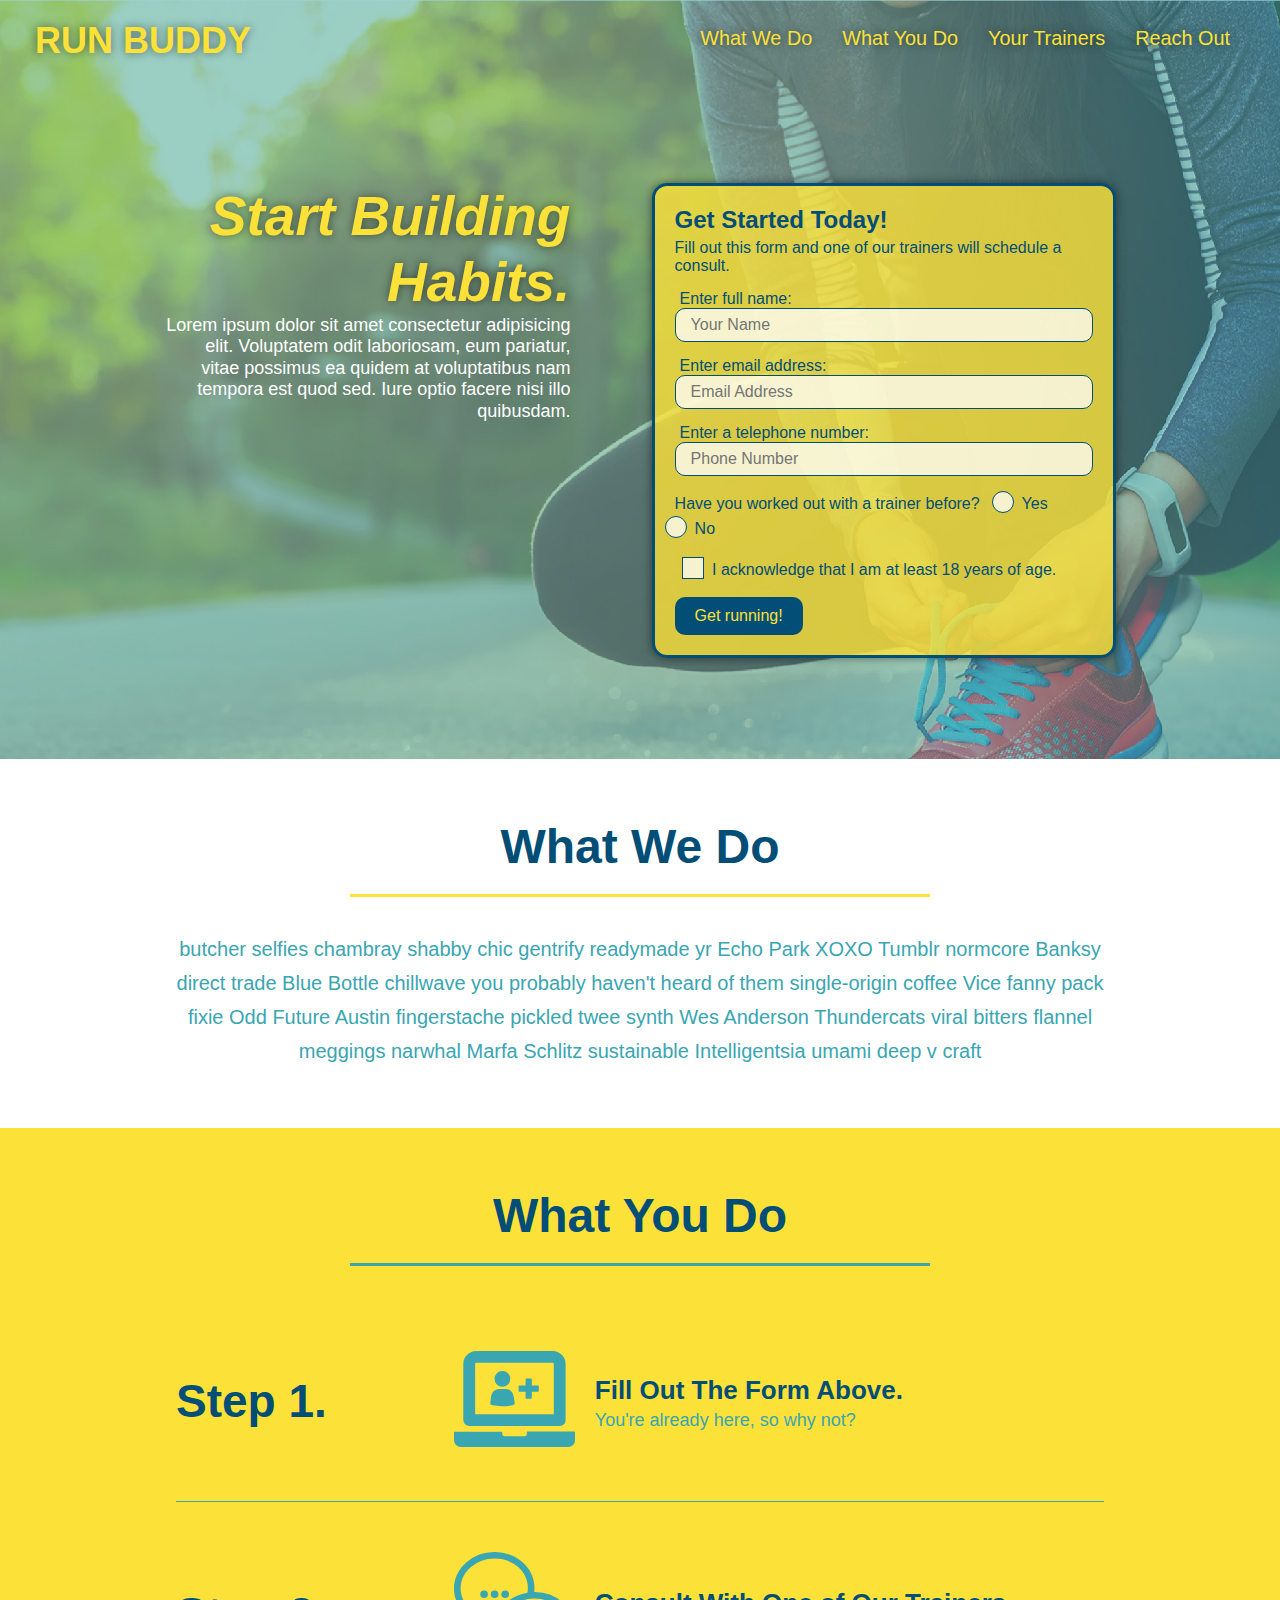
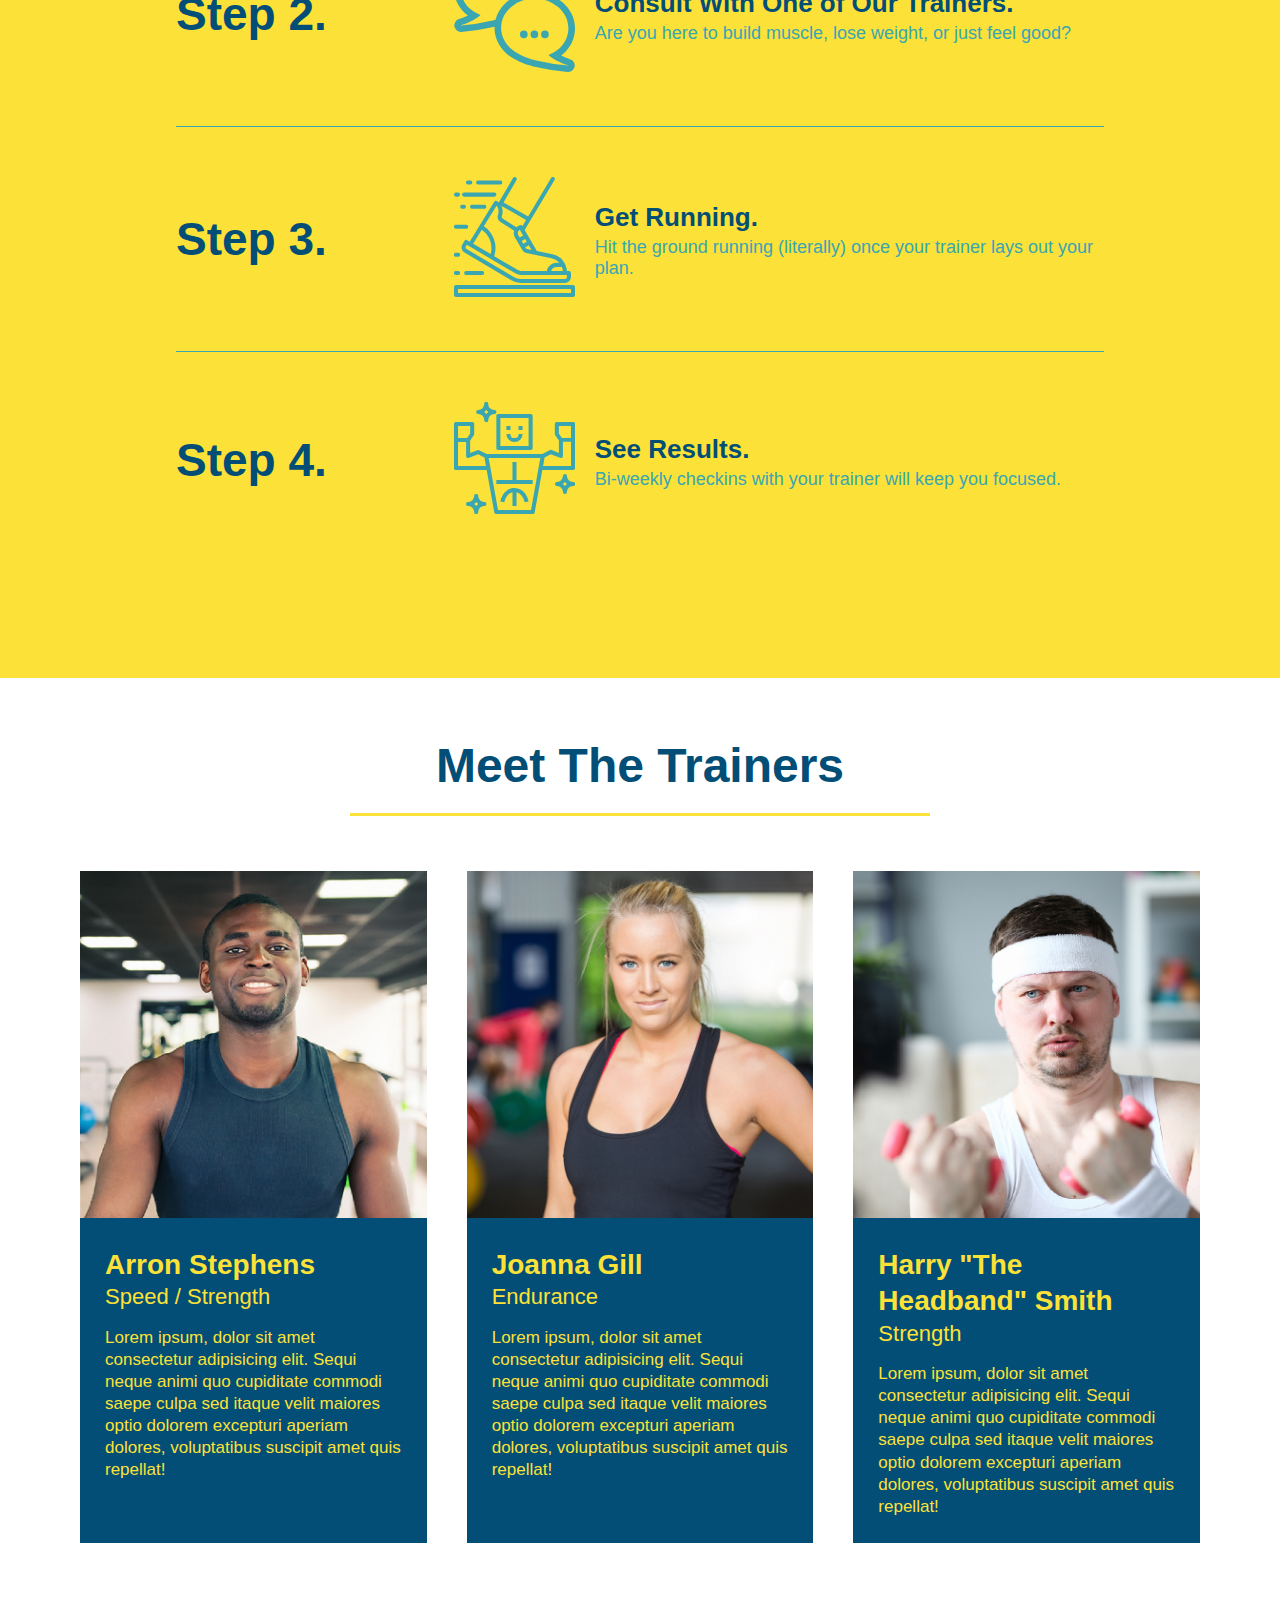
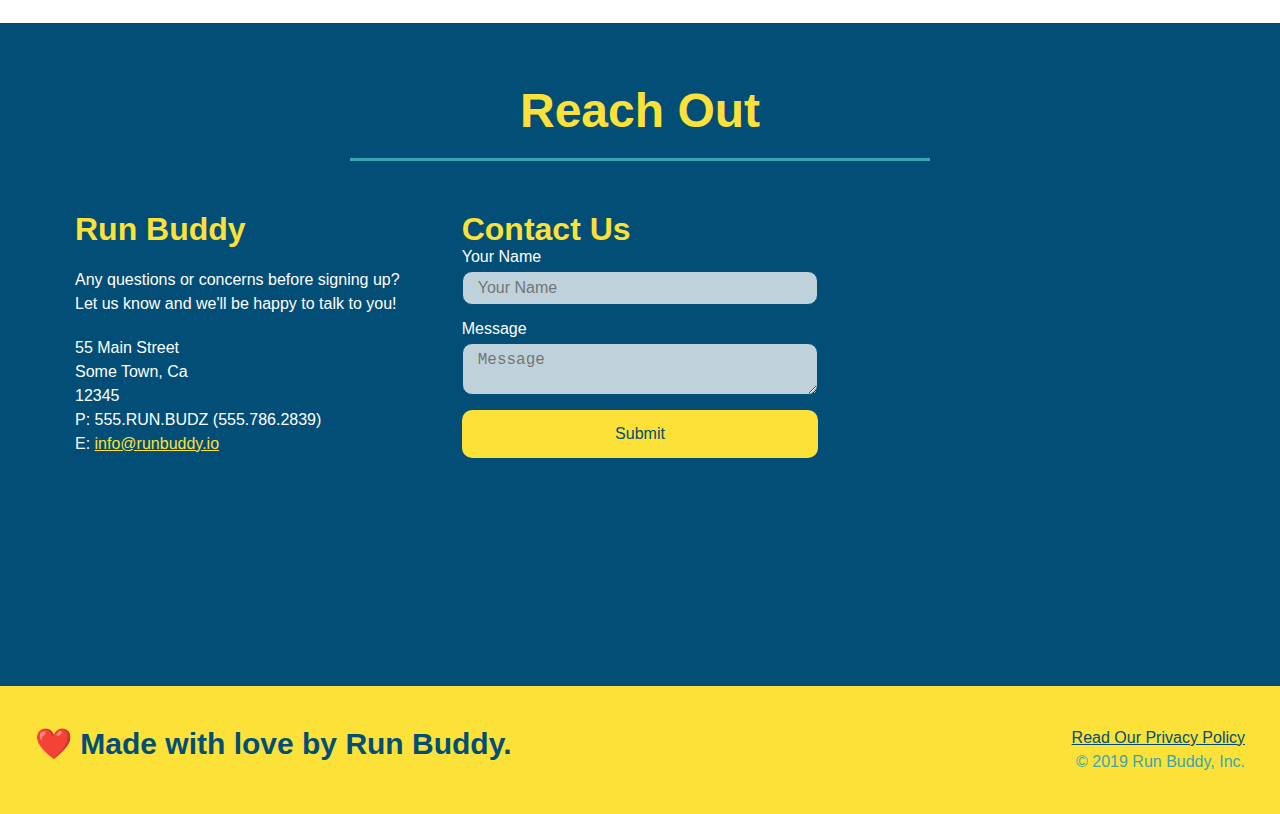
<file: index.html>
<!DOCTYPE html>
<html lang="en">
    <head>
        <meta charset="UTF-8" />
        <meta name="viewport" content="width=device-width, intial-scale=1.0" />
        <link rel="stylesheet" href="./assets/css/style.css" />
        <title>Run Buddy</title>
    </head>
    <body>
        <!-- navigation -->
        <header>
            <h1>
                <a href="/">RUN BUDDY</a>
            </h1>
            <nav>
                <!-- unordered list element -->
                <ul>
                    <!-- list item element-->
                    <li>
                        <!-- anchor element -->
                        <a href="#what-we-do">What We Do</a>
                    </li>
                    <li>
                        <a href="#what-you-do">What You Do</a>
                    </li>
                    <li>
                        <a href="#your-trainers">Your Trainers</a>
                    </li>
                    <li>
                        <a href="#reach-out">Reach Out</a>
                    </li>
                </ul>
            </nav>
        </header>

        <!-- hero/jumbotron -->
        <section class="hero">
            <div class="hero-cta">
                <h2>Start Building Habits.</h2>
                <p>
                    Lorem ipsum dolor sit amet consectetur adipisicing elit. Voluptatem odit laboriosam, eum pariatur, vitae possimus ea quidem at voluptatibus nam tempora est quod sed. Iure optio facere nisi illo quibusdam.
                </p>
            </div>
            
            <div class="hero-form">
                <h3>Get Started Today!</h3>
                <p>Fill out this form and one of our trainers will schedule a consult.</p>
                <form>
                    <label for="name">Enter full name:</label>
                    <input type="text" placeholder="Your Name" name="name" id="name" class="form-input" />
                    <label for="email">Enter email address:</label>
                    <input type="email" placeholder="Email Address" name="email" id="email" class="form-input" />
                    <label for="phone">Enter a telephone number:</label>
                    <input type="tel" placeholder="Phone Number" name="phone" id="phone" class="form-input" />
                    <p>
                        Have you worked out with a trainer before?
                        <span class="radio-wrapper">
                            <input type="radio" name="trainer-confirm" id="trainer-yes" />
                            <label for="trainer-yes">Yes</label>
                        </span>
                        <span class="radio-wrapper">
                            <input type="radio" name="trainer-confirm" id="trainer-no" />
                            <label for="trainer-no">No</label>
                        </span>
                    </p>
                    <p>
                        <span class="checkbox-wrapper">
                            <input type="checkbox" name="age-confirm" id="checkbox" />
                            <label for="checkbox">I acknowledge that I am at least 18 years of age.</label>
                        </span>
                    </p>
                    <button type="submit">
                        Get running!
                    </button>
                </form>
            </div>
        </section>

        <!-- "what we do" section -->
        <section id="what-we-do" class="intro">
            <div class="flex-row">
                <h2 class="section-title primary-border">What We Do</h2>
            </div>
            <div class="flex-row">
                <p>
                    butcher selfies chambray shabby chic gentrify readymade yr Echo Park XOXO Tumblr normcore Banksy direct trade Blue Bottle chillwave you probably haven't heard of them single-origin coffee Vice fanny pack fixie Odd Future Austin fingerstache pickled twee synth Wes Anderson Thundercats viral bitters flannel meggings narwhal Marfa Schlitz sustainable Intelligentsia umami deep v craft
                </p>
            </div>
        </section>

        <!-- "what you do" section -->
        <section id="what-you-do" class="steps">
            <div class="flex-row">
                <h2 class="section-title secondary-border">What You Do</h2>
            </div>

            <div class="step">
                <h3>Step 1.</h3>
                <div class="step-info">
                    <div class="step-img">
                        <img src="./assets/images/step-1.svg" alt="" />
                    </div>
                    <div class="step-text">
                        <h4>Fill Out The Form Above.</h4>
                        <p>You're already here, so why not?</p>
                    </div>
                </div>
              </div>

            <div class="step">
                <h3>Step 2.</h3>
                <div class="step-info">
                    <div class="step-img">
                        <img src="./assets/images/step-2.svg" alt="" />
                    </div>
                    <div class="step-text">
                        <h4>Consult With One of Our Trainers.</h4>
                        <p>Are you here to build muscle, lose weight, or just feel good?</p>
                    </div>
                </div>
            </div>

            <div class="step">
                <h3>Step 3.</h3>
                <div class="step-info">
                    <div class="step-img">
                        <img src="./assets/images/step-3.svg" alt="" />
                    </div>
                    <div class="step-text">
                        <h4>Get Running.</h4>
                        <p>Hit the ground running (literally) once your trainer lays out your plan.</p>
                    </div>
                </div>
            </div>

            <div class="step">
                <h3>Step 4.</h3>
                <div class="step-info">
                    <div class="step-img">
                        <img src="./assets/images/step-4.svg" alt="" />
                    </div>
                    <div class="step-text">
                        <h4>See Results.</h4>
                        <p>Bi-weekly checkins with your trainer will keep you focused.</p>
                    </div>
                </div>
            </div>
        </section>

        <!-- "meet the trainers" section -->
        <section id="your-trainers">
            <div class="flex-row">
                <h2 class="section-title primary-border">Meet The Trainers</h2>
            </div>

            <div class="trainers">
                <article class="trainer">
                    <img src="./assets/images/trainer-1.jpg" alt="Arron Stephens in his workout clothes, ready to pump iron" />
                    <div class="trainer-bio">
                        <h3 class="trainer-name">Arron Stephens</h3>
                        <h4 class="trainer-role">Speed / Strength</h4>
                        <p>
                            Lorem ipsum, dolor sit amet consectetur adipisicing elit. Sequi neque animi quo cupiditate commodi saepe culpa sed
                            itaque velit maiores optio dolorem excepturi aperiam dolores, voluptatibus suscipit amet quis repellat!
                        </p>
                    </div>
                </article>

                <article class="trainer">
                    <img src="./assets/images/trainer-2.jpg" alt="Joanna Gill cooling off after a workout" />
                    <div class="trainer-bio">
                        <h3 class="trainer-name">Joanna Gill</h3>
                        <h4 class="trainer-role">Endurance</h4>
                        <p>
                            Lorem ipsum, dolor sit amet consectetur adipisicing elit. Sequi neque animi quo cupiditate commodi saepe culpa sed
                            itaque velit maiores optio dolorem excepturi aperiam dolores, voluptatibus suscipit amet quis repellat!
                        </p>
                    </div>
                </article>

                <article class="trainer">
                    <img src="./assets/images/trainer-3.jpg" alt="Harry Smith wearing a headband and lifting comically small pink weights" />
                    <div class="trainer-bio">
                        <h3 class="trainer-name">Harry "The Headband" Smith</h3>
                        <h4 class="trainer-role">Strength</h4>
                        <p>
                            Lorem ipsum, dolor sit amet consectetur adipisicing elit. Sequi neque animi quo cupiditate commodi saepe culpa sed
                            itaque velit maiores optio dolorem excepturi aperiam dolores, voluptatibus suscipit amet quis repellat!
                        </p>
                    </div>
                </article>
            </div>
        </section>

        <!-- "reach out" section -->
        <section id="reach-out" class="contact">
            <div class="flex-row">
                <h2 class="section-title secondary-border">Reach Out</h2>
            </div>

            <div class="contact-info">
                <div>
                    <h3>Run Buddy</h3>
                    <p>
                        Any questions or concerns before signing up?
                        <br />
                        Let us know and we'll be happy to talk to you!
                    </p>

                    <address>
                        55 Main Street <br />
                        Some Town, Ca <br />
                        12345 <br />
                        P: 555.RUN.BUDZ (555.786.2839)<br />
                        E: <a href="mailto: info@runbuddy.io">info@runbuddy.io</a>
                    </address>
                </div>

                <div class="contact-form">
                    <h3>Contact Us</h3>
                    <form>
                        <label for="contact-name">Your Name</label>
                        <input type="text" id="contact-name" placeholder="Your Name" />

                        <label for="contact-message">Message</label>
                        <textarea id="contact-message" placeholder="Message"></textarea>

                        <button type="submit">Submit</button>
                    </form>
                </div>

                    <iframe src="https://www.google.com/maps/embed?pb=!1m18!1m12!1m3!1d3146.0107711907895!2d-120.42504448482026!3d37.95353447972724!2m3!1f0!2f0!3f0!3m2!1i1024!2i768!4f13.1!3m3!1m2!1s0x8090c46e315aaf1b%3A0xb32d2fcd2023b726!2sMain%20St%2C%20Jamestown%2C%20CA%2095327!5e0!3m2!1sen!2sus!4v1643073467610!5m2!1sen!2sus" 
                    width="600" 
                    height="450" 
                    style="border:0;" 
                    allowfullscreen="" 
                    loading="lazy">
                    </iframe>
            </div>
        </section>

        <!-- footer -->
        <footer>
            <h2>❤️ Made with love by Run Buddy.</h2>
            <div>
                <a href="./privacy-policy.html">Read Our Privacy Policy</a><br />
                &copy; 2019 Run Buddy, Inc.
            </div>
        </footer>
    </body>
</html>
</file>
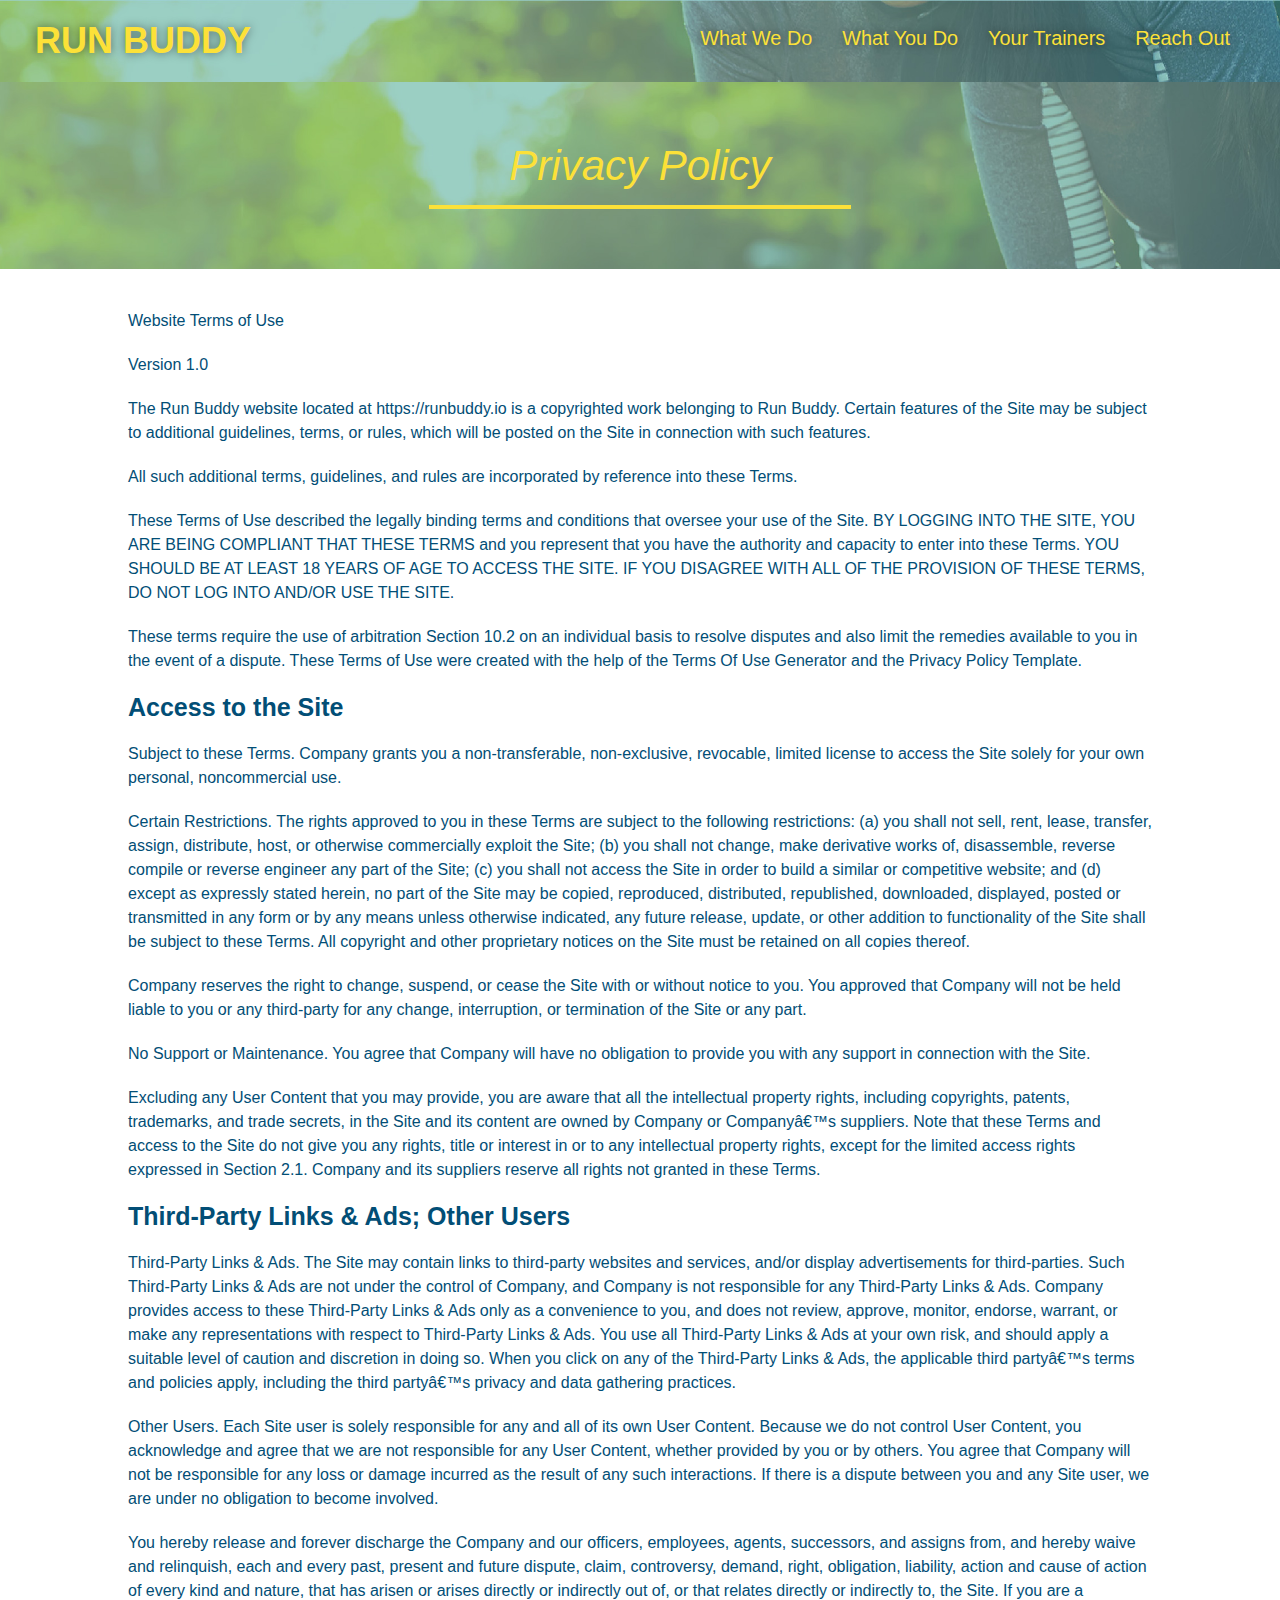
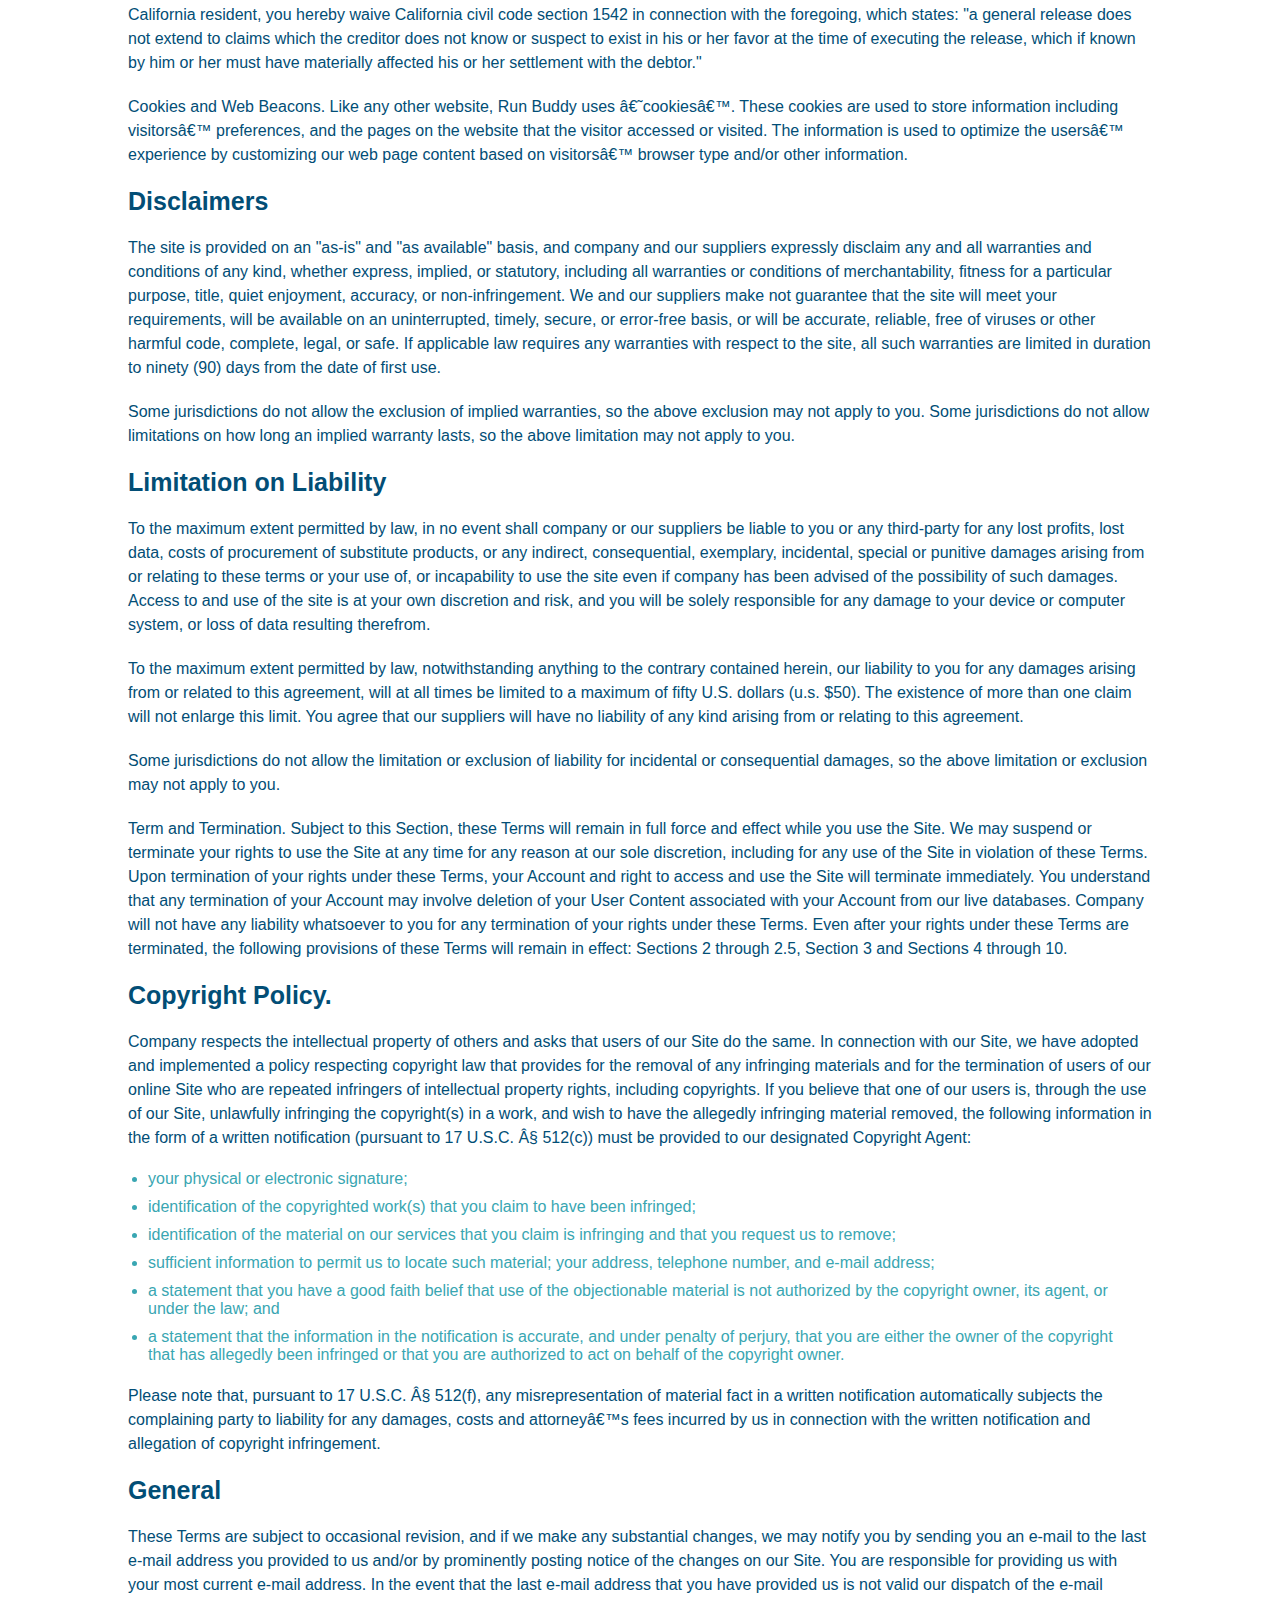
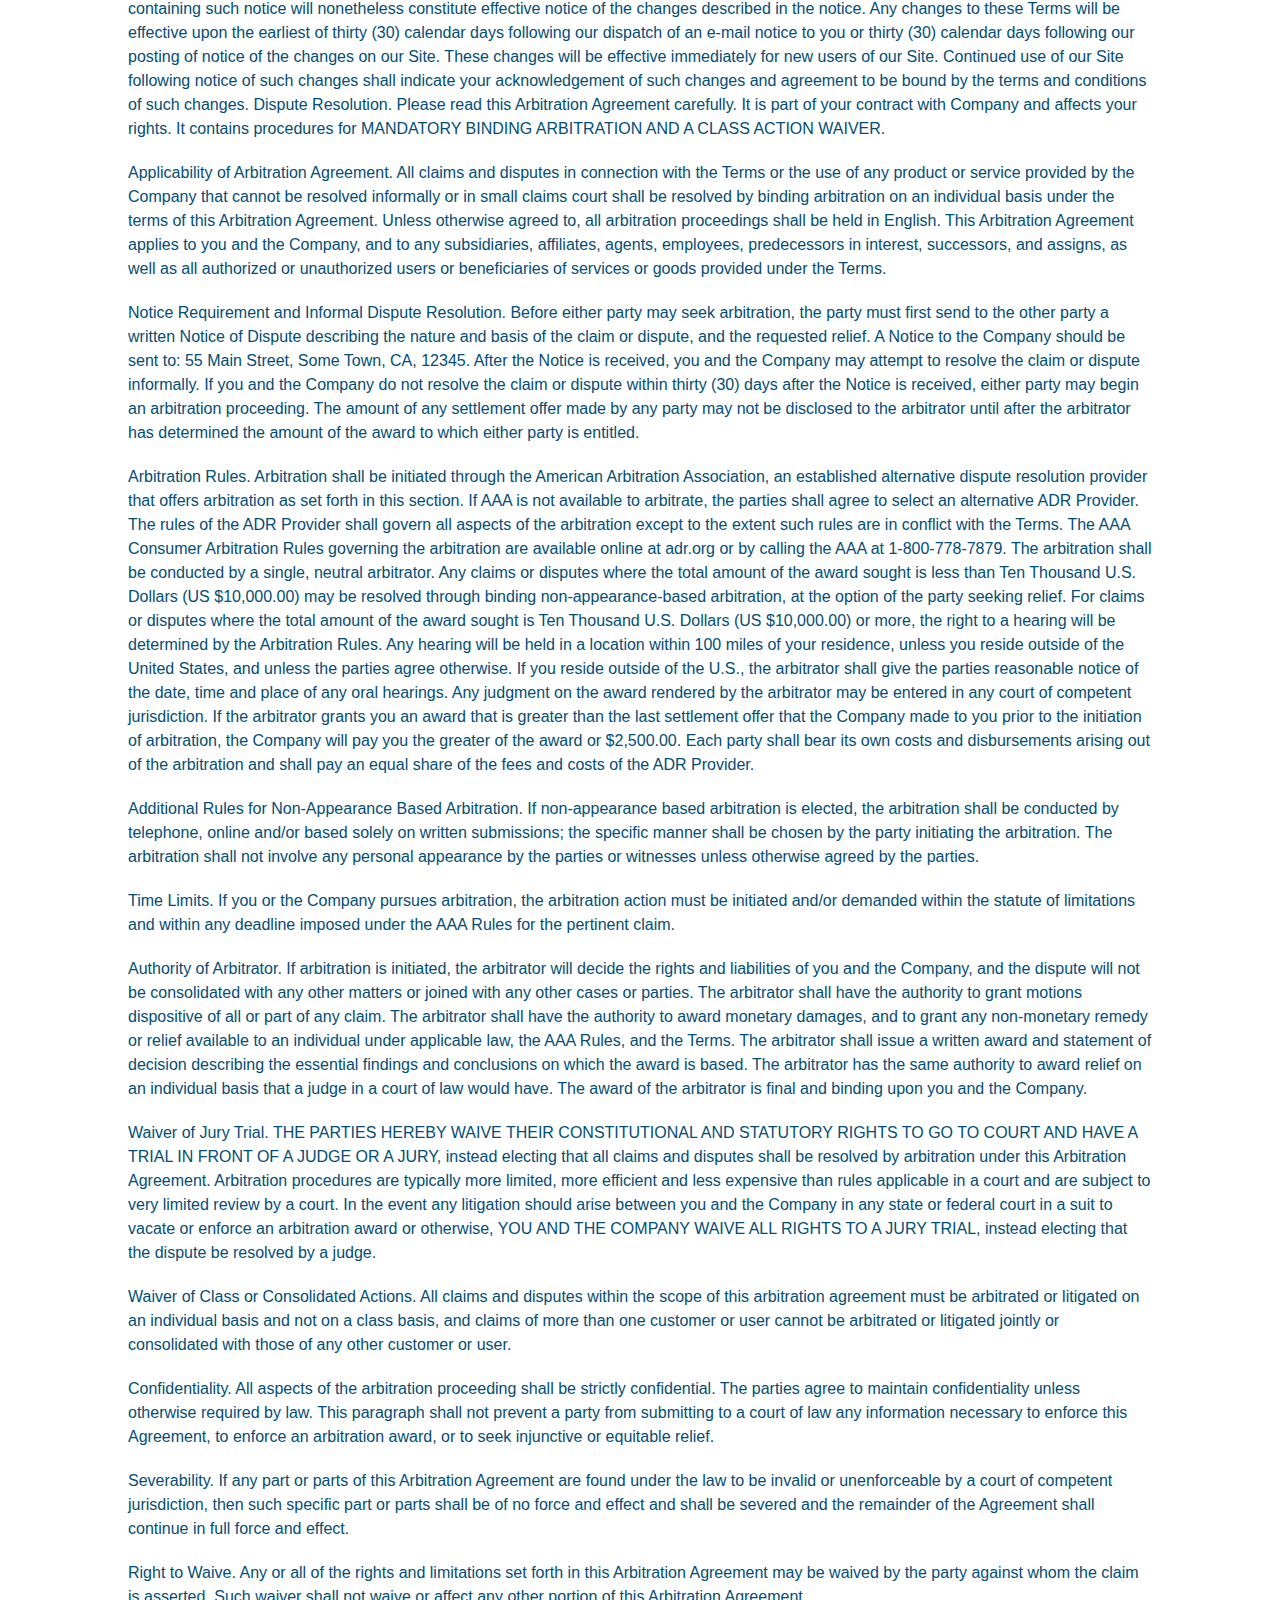
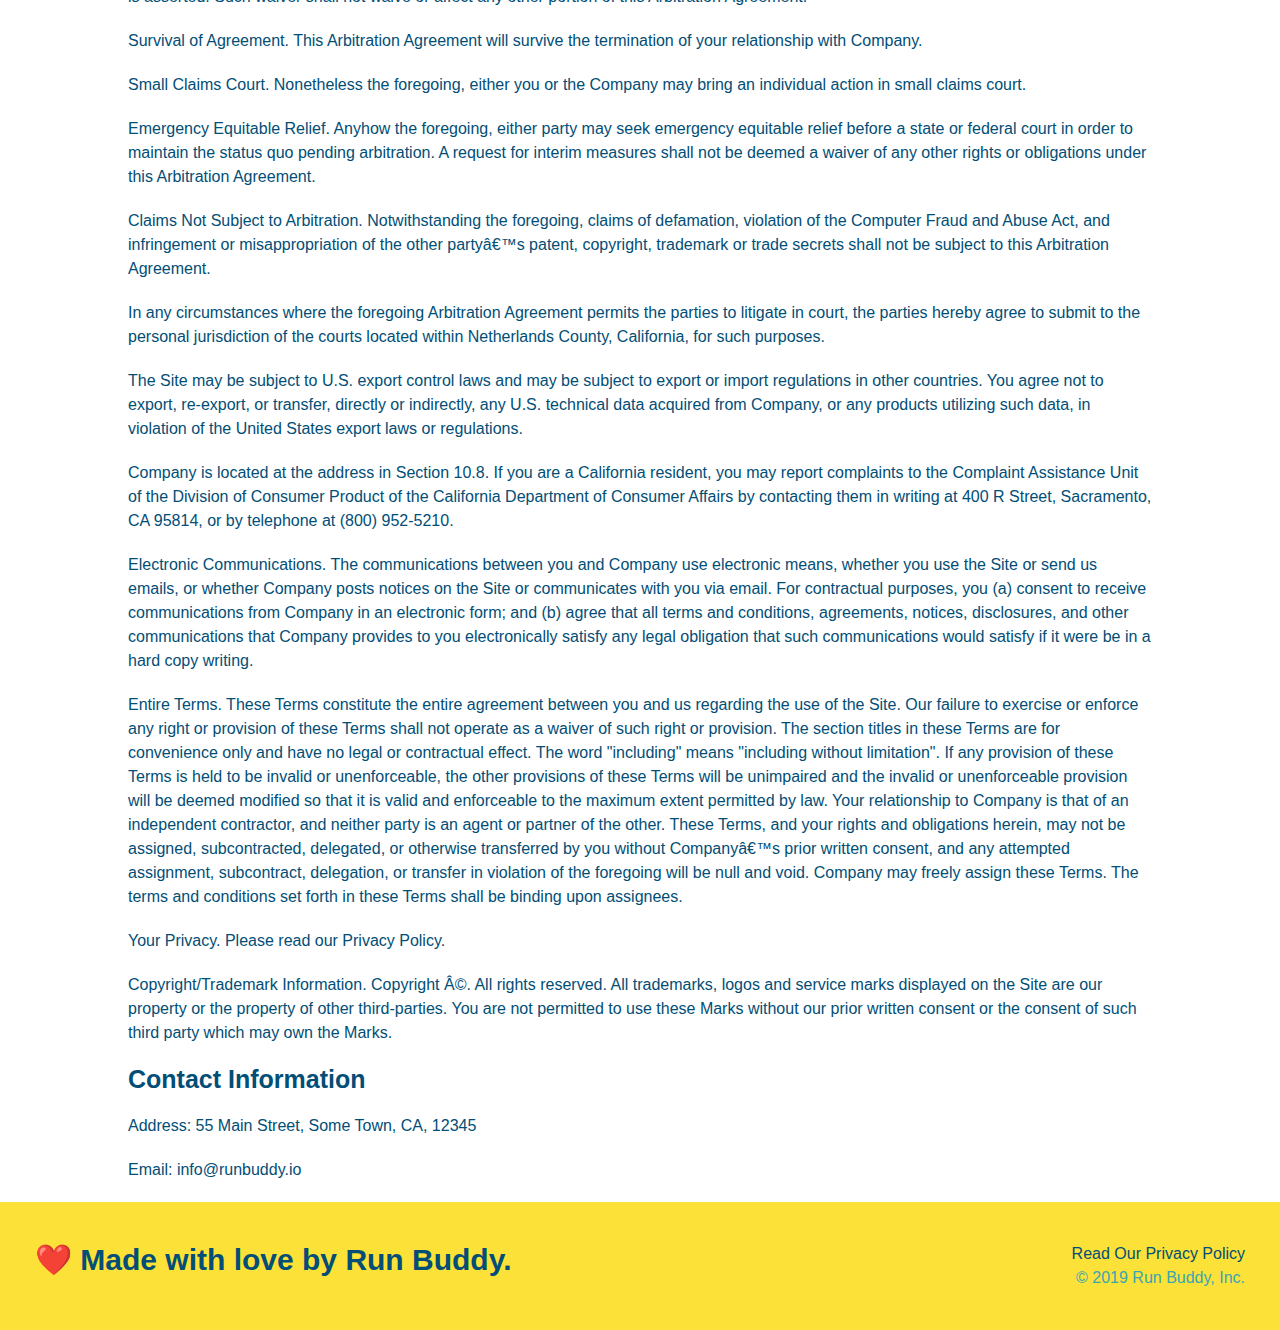
<file: privacy-policy.html>
<!DOCTYPE html>
<html lang="en">
    <head>
        <meta charset="UTF-8">
        <meta name="viewport" content="width=device-width, initial-scale=1.0" />
        <link rel="stylesheet" href="./assets/css/style.css" />
        <link rel="stylesheet" href="./assets/css/secondary-styles.css" />
        <title>Privacy Policy - Run Buddy</title>
    </head>
    <body>
    
        <header>
            <h1>
                <a href="/">RUN BUDDY</a>
            </h1>
            <nav>
                <ul>
                    <li>
                        <a href="./index.html#what-we-do">What We Do</a>
                    </li>
                    <li>
                        <a href="./index.html#what-you-do">What You Do</a>
                    </li>
                    <li>
                        <a href="./index.html#your-trainers">Your Trainers</a>
                    </li>
                    <li>
                        <a href="./index.html#reach-out">Reach Out</a>
                    </li>
                </ul>
            </nav>
        </header>

        <section class="hero">
            <h2 class="page-title">
                Privacy Policy
            </h2>
        </section>

        <article class="secondary-content">
            <p>
                Website Terms of Use
              </p>
        
              <p>
                Version 1.0
              </p>
        
              <p>
                The Run Buddy website located at https://runbuddy.io is a copyrighted work belonging to Run Buddy. Certain
                features of the Site may be subject to additional guidelines, terms, or rules, which will be posted on the Site
                in connection with such features.
              </p>
        
              <p>
                All such additional terms, guidelines, and rules are incorporated by reference into these Terms.
              </p>
        
              <p>
                These Terms of Use described the legally binding terms and conditions that oversee your use of the Site. BY
                LOGGING INTO THE SITE, YOU ARE BEING COMPLIANT THAT THESE TERMS and you represent that you have the authority
                and capacity to enter into these Terms. YOU SHOULD BE AT LEAST 18 YEARS OF AGE TO ACCESS THE SITE. IF YOU
                DISAGREE WITH ALL OF THE PROVISION OF THESE TERMS, DO NOT LOG INTO AND/OR USE THE SITE.
              </p>
        
              <p>
                These terms require the use of arbitration Section 10.2 on an individual basis to resolve disputes and also
                limit the remedies available to you in the event of a dispute. These Terms of Use were created with the help of
                the Terms Of Use Generator and the Privacy Policy Template.
              </p>
        
              <h3>
                Access to the Site
              </h3>
        
              <p>
                Subject to these Terms. Company grants you a non-transferable, non-exclusive, revocable, limited license to
                access the Site solely for your own personal, noncommercial use.
              </p>
        
              <p>
                Certain Restrictions. The rights approved to you in these Terms are subject to the following restrictions: (a)
                you shall not sell, rent, lease, transfer, assign, distribute, host, or otherwise commercially exploit the Site;
                (b) you shall not change, make derivative works of, disassemble, reverse compile or reverse engineer any part of
                the Site; (c) you shall not access the Site in order to build a similar or competitive website; and (d) except
                as expressly stated herein, no part of the Site may be copied, reproduced, distributed, republished, downloaded,
                displayed, posted or transmitted in any form or by any means unless otherwise indicated, any future release,
                update, or other addition to functionality of the Site shall be subject to these Terms. All copyright and other
                proprietary notices on the Site must be retained on all copies thereof.
              </p>
        
              <p>
                Company reserves the right to change, suspend, or cease the Site with or without notice to you. You approved
                that Company will not be held liable to you or any third-party for any change, interruption, or termination of
                the Site or any part.
              </p>
        
              <p>
                No Support or Maintenance. You agree that Company will have no obligation to provide you with any support in
                connection with the Site.
              </p>
        
              <p>
                Excluding any User Content that you may provide, you are aware that all the intellectual property rights,
                including copyrights, patents, trademarks, and trade secrets, in the Site and its content are owned by Company
                or Companyâ€™s suppliers. Note that these Terms and access to the Site do not give you any rights, title or
                interest in or to any intellectual property rights, except for the limited access rights expressed in Section
                2.1. Company and its suppliers reserve all rights not granted in these Terms.
              </p>
        
              <h3>
                Third-Party Links & Ads; Other Users
              </h3>
        
              <p>
                Third-Party Links & Ads. The Site may contain links to third-party websites and services, and/or display
                advertisements for third-parties. Such Third-Party Links & Ads are not under the control of Company, and Company
                is not responsible for any Third-Party Links & Ads. Company provides access to these Third-Party Links & Ads
                only as a convenience to you, and does not review, approve, monitor, endorse, warrant, or make any
                representations with respect to Third-Party Links & Ads. You use all Third-Party Links & Ads at your own risk,
                and should apply a suitable level of caution and discretion in doing so. When you click on any of the
                Third-Party Links & Ads, the applicable third partyâ€™s terms and policies apply, including the third partyâ€™s
                privacy and data gathering practices.
              </p>
        
              <p>
                Other Users. Each Site user is solely responsible for any and all of its own User Content. Because we do not
                control User Content, you acknowledge and agree that we are not responsible for any User Content, whether
                provided by you or by others. You agree that Company will not be responsible for any loss or damage incurred as
                the result of any such interactions. If there is a dispute between you and any Site user, we are under no
                obligation to become involved.
              </p>
        
              <p>
                You hereby release and forever discharge the Company and our officers, employees, agents, successors, and
                assigns from, and hereby waive and relinquish, each and every past, present and future dispute, claim,
                controversy, demand, right, obligation, liability, action and cause of action of every kind and nature, that has
                arisen or arises directly or indirectly out of, or that relates directly or indirectly to, the Site. If you are
                a California resident, you hereby waive California civil code section 1542 in connection with the foregoing,
                which states: "a general release does not extend to claims which the creditor does not know or suspect to exist
                in his or her favor at the time of executing the release, which if known by him or her must have materially
                affected his or her settlement with the debtor."
              </p>
        
              <p>
                Cookies and Web Beacons. Like any other website, Run Buddy uses â€˜cookiesâ€™. These cookies are used to store
                information including visitorsâ€™ preferences, and the pages on the website that the visitor accessed or visited.
                The information is used to optimize the usersâ€™ experience by customizing our web page content based on visitorsâ€™
                browser type and/or other information.
              </p>
        
              <h3>
                Disclaimers
              </h3>
        
              <p>
                The site is provided on an "as-is" and "as available" basis, and company and our suppliers expressly disclaim
                any and all warranties and conditions of any kind, whether express, implied, or statutory, including all
                warranties or conditions of merchantability, fitness for a particular purpose, title, quiet enjoyment, accuracy,
                or non-infringement. We and our suppliers make not guarantee that the site will meet your requirements, will be
                available on an uninterrupted, timely, secure, or error-free basis, or will be accurate, reliable, free of
                viruses or other harmful code, complete, legal, or safe. If applicable law requires any warranties with respect
                to the site, all such warranties are limited in duration to ninety (90) days from the date of first use.
              </p>
        
              <p>
                Some jurisdictions do not allow the exclusion of implied warranties, so the above exclusion may not apply to
                you. Some jurisdictions do not allow limitations on how long an implied warranty lasts, so the above limitation
                may not apply to you.
              </p>
        
              <h3>
                Limitation on Liability
              </h3>
        
              <p>
                To the maximum extent permitted by law, in no event shall company or our suppliers be liable to you or any
                third-party for any lost profits, lost data, costs of procurement of substitute products, or any indirect,
                consequential, exemplary, incidental, special or punitive damages arising from or relating to these terms or
                your use of, or incapability to use the site even if company has been advised of the possibility of such
                damages. Access to and use of the site is at your own discretion and risk, and you will be solely responsible
                for any damage to your device or computer system, or loss of data resulting therefrom.
              </p>
        
              <p>
                To the maximum extent permitted by law, notwithstanding anything to the contrary contained herein, our liability
                to you for any damages arising from or related to this agreement, will at all times be limited to a maximum of
                fifty U.S. dollars (u.s. $50). The existence of more than one claim will not enlarge this limit. You agree that
                our suppliers will have no liability of any kind arising from or relating to this agreement.
              </p>
        
              <p>
                Some jurisdictions do not allow the limitation or exclusion of liability for incidental or consequential
                damages, so the above limitation or exclusion may not apply to you.
              </p>
        
              <p>
                Term and Termination. Subject to this Section, these Terms will remain in full force and effect while you use
                the Site. We may suspend or terminate your rights to use the Site at any time for any reason at our sole
                discretion, including for any use of the Site in violation of these Terms. Upon termination of your rights under
                these Terms, your Account and right to access and use the Site will terminate immediately. You understand that
                any termination of your Account may involve deletion of your User Content associated with your Account from our
                live databases. Company will not have any liability whatsoever to you for any termination of your rights under
                these Terms. Even after your rights under these Terms are terminated, the following provisions of these Terms
                will remain in effect: Sections 2 through 2.5, Section 3 and Sections 4 through 10.
              </p>
        
              <h3>
                Copyright Policy.
              </h3>
        
              <p>
                Company respects the intellectual property of others and asks that users of our Site do the same. In connection
                with our Site, we have adopted and implemented a policy respecting copyright law that provides for the removal
                of any infringing materials and for the termination of users of our online Site who are repeated infringers of
                intellectual property rights, including copyrights. If you believe that one of our users is, through the use of
                our Site, unlawfully infringing the copyright(s) in a work, and wish to have the allegedly infringing material
                removed, the following information in the form of a written notification (pursuant to 17 U.S.C. Â§ 512(c)) must
                be provided to our designated Copyright Agent:
              </p>
        
              <ul>
                <li>
                  your physical or electronic signature;
                </li>
                <li>
                  identification of the copyrighted work(s) that you claim to have been infringed;
                </li>
                <li>
                  identification of the material on our services that you claim is infringing and that you request us to remove;
                </li>
                <li>
                  sufficient information to permit us to locate such material; your address, telephone number, and e-mail
                  address;
                </li>
                <li>
                  a statement that you have a good faith belief that use of the objectionable material is not authorized by the
                  copyright owner, its agent, or under the law; and
                </li>
                <li>
                  a statement that the information in the notification is accurate, and under penalty of perjury, that you are
                  either the owner of the copyright that has allegedly been infringed or that you are authorized to act on
                  behalf of the copyright owner.
                </li>
              </ul>
        
              <p>
                Please note that, pursuant to 17 U.S.C. Â§ 512(f), any misrepresentation of material fact in a written
                notification automatically subjects the complaining party to liability for any damages, costs and attorneyâ€™s
                fees incurred by us in connection with the written notification and allegation of copyright infringement.
              </p>
        
              <h3>
                General
              </h3>
        
              <p>
                These Terms are subject to occasional revision, and if we make any substantial changes, we may notify you by
                sending you an e-mail to the last e-mail address you provided to us and/or by prominently posting notice of the
                changes on our Site. You are responsible for providing us with your most current e-mail address. In the event
                that the last e-mail address that you have provided us is not valid our dispatch of the e-mail containing such
                notice will nonetheless constitute effective notice of the changes described in the notice. Any changes to these
                Terms will be effective upon the earliest of thirty (30) calendar days following our dispatch of an e-mail
                notice to you or thirty (30) calendar days following our posting of notice of the changes on our Site. These
                changes will be effective immediately for new users of our Site. Continued use of our Site following notice of
                such changes shall indicate your acknowledgement of such changes and agreement to be bound by the terms and
                conditions of such changes. Dispute Resolution. Please read this Arbitration Agreement carefully. It is part of
                your contract with Company and affects your rights. It contains procedures for MANDATORY BINDING ARBITRATION AND
                A CLASS ACTION WAIVER.
              </p>
        
              <p>
                Applicability of Arbitration Agreement. All claims and disputes in connection with the Terms or the use of any
                product or service provided by the Company that cannot be resolved informally or in small claims court shall be
                resolved by binding arbitration on an individual basis under the terms of this Arbitration Agreement. Unless
                otherwise agreed to, all arbitration proceedings shall be held in English. This Arbitration Agreement applies to
                you and the Company, and to any subsidiaries, affiliates, agents, employees, predecessors in interest,
                successors, and assigns, as well as all authorized or unauthorized users or beneficiaries of services or goods
                provided under the Terms.
              </p>
        
              <p>
                Notice Requirement and Informal Dispute Resolution. Before either party may seek arbitration, the party must
                first send to the other party a written Notice of Dispute describing the nature and basis of the claim or
                dispute, and the requested relief. A Notice to the Company should be sent to: 55 Main Street, Some Town, CA,
                12345. After the Notice is received, you and the Company may attempt to resolve the claim or dispute informally.
                If you and the Company do not resolve the claim or dispute within thirty (30) days after the Notice is received,
                either party may begin an arbitration proceeding. The amount of any settlement offer made by any party may not
                be disclosed to the arbitrator until after the arbitrator has determined the amount of the award to which either
                party is entitled.
              </p>
        
              <p>
                Arbitration Rules. Arbitration shall be initiated through the American Arbitration Association, an established
                alternative dispute resolution provider that offers arbitration as set forth in this section. If AAA is not
                available to arbitrate, the parties shall agree to select an alternative ADR Provider. The rules of the ADR
                Provider shall govern all aspects of the arbitration except to the extent such rules are in conflict with the
                Terms. The AAA Consumer Arbitration Rules governing the arbitration are available online at adr.org or by
                calling the AAA at 1-800-778-7879. The arbitration shall be conducted by a single, neutral arbitrator. Any
                claims or disputes where the total amount of the award sought is less than Ten Thousand U.S. Dollars (US
                $10,000.00) may be resolved through binding non-appearance-based arbitration, at the option of the party seeking
                relief. For claims or disputes where the total amount of the award sought is Ten Thousand U.S. Dollars (US
                $10,000.00) or more, the right to a hearing will be determined by the Arbitration Rules. Any hearing will be
                held in a location within 100 miles of your residence, unless you reside outside of the United States, and
                unless the parties agree otherwise. If you reside outside of the U.S., the arbitrator shall give the parties
                reasonable notice of the date, time and place of any oral hearings. Any judgment on the award rendered by the
                arbitrator may be entered in any court of competent jurisdiction. If the arbitrator grants you an award that is
                greater than the last settlement offer that the Company made to you prior to the initiation of arbitration, the
                Company will pay you the greater of the award or $2,500.00. Each party shall bear its own costs and
                disbursements arising out of the arbitration and shall pay an equal share of the fees and costs of the ADR
                Provider.
              </p>
        
              <p>
                Additional Rules for Non-Appearance Based Arbitration. If non-appearance based arbitration is elected, the
                arbitration shall be conducted by telephone, online and/or based solely on written submissions; the specific
                manner shall be chosen by the party initiating the arbitration. The arbitration shall not involve any personal
                appearance by the parties or witnesses unless otherwise agreed by the parties.
              </p>
        
              <p>
                Time Limits. If you or the Company pursues arbitration, the arbitration action must be initiated and/or demanded
                within the statute of limitations and within any deadline imposed under the AAA Rules for the pertinent claim.
              </p>
        
              <p>
                Authority of Arbitrator. If arbitration is initiated, the arbitrator will decide the rights and liabilities of
                you and the Company, and the dispute will not be consolidated with any other matters or joined with any other
                cases or parties. The arbitrator shall have the authority to grant motions dispositive of all or part of any
                claim. The arbitrator shall have the authority to award monetary damages, and to grant any non-monetary remedy
                or relief available to an individual under applicable law, the AAA Rules, and the Terms. The arbitrator shall
                issue a written award and statement of decision describing the essential findings and conclusions on which the
                award is based. The arbitrator has the same authority to award relief on an individual basis that a judge in a
                court of law would have. The award of the arbitrator is final and binding upon you and the Company.
              </p>
        
              <p>
                Waiver of Jury Trial. THE PARTIES HEREBY WAIVE THEIR CONSTITUTIONAL AND STATUTORY RIGHTS TO GO TO COURT AND HAVE
                A TRIAL IN FRONT OF A JUDGE OR A JURY, instead electing that all claims and disputes shall be resolved by
                arbitration under this Arbitration Agreement. Arbitration procedures are typically more limited, more efficient
                and less expensive than rules applicable in a court and are subject to very limited review by a court. In the
                event any litigation should arise between you and the Company in any state or federal court in a suit to vacate
                or enforce an arbitration award or otherwise, YOU AND THE COMPANY WAIVE ALL RIGHTS TO A JURY TRIAL, instead
                electing that the dispute be resolved by a judge.
              </p>
        
              <p>
                Waiver of Class or Consolidated Actions. All claims and disputes within the scope of this arbitration agreement
                must be arbitrated or litigated on an individual basis and not on a class basis, and claims of more than one
                customer or user cannot be arbitrated or litigated jointly or consolidated with those of any other customer or
                user.
              </p>
        
              <p>
                Confidentiality. All aspects of the arbitration proceeding shall be strictly confidential. The parties agree to
                maintain confidentiality unless otherwise required by law. This paragraph shall not prevent a party from
                submitting to a court of law any information necessary to enforce this Agreement, to enforce an arbitration
                award, or to seek injunctive or equitable relief.
              </p>
        
              <p>
                Severability. If any part or parts of this Arbitration Agreement are found under the law to be invalid or
                unenforceable by a court of competent jurisdiction, then such specific part or parts shall be of no force and
                effect and shall be severed and the remainder of the Agreement shall continue in full force and effect.
              </p>
        
              <p>
                Right to Waive. Any or all of the rights and limitations set forth in this Arbitration Agreement may be waived
                by the party against whom the claim is asserted. Such waiver shall not waive or affect any other portion of this
                Arbitration Agreement.
              </p>
        
              <p>
                Survival of Agreement. This Arbitration Agreement will survive the termination of your relationship with
                Company.
              </p>
        
              <p>
                Small Claims Court. Nonetheless the foregoing, either you or the Company may bring an individual action in small
                claims court.
              </p>
        
              <p>
                Emergency Equitable Relief. Anyhow the foregoing, either party may seek emergency equitable relief before a
                state or federal court in order to maintain the status quo pending arbitration. A request for interim measures
                shall not be deemed a waiver of any other rights or obligations under this Arbitration Agreement.
              </p>
        
              <p>
                Claims Not Subject to Arbitration. Notwithstanding the foregoing, claims of defamation, violation of the
                Computer Fraud and Abuse Act, and infringement or misappropriation of the other partyâ€™s patent, copyright,
                trademark or trade secrets shall not be subject to this Arbitration Agreement.
              </p>
        
              <p>
                In any circumstances where the foregoing Arbitration Agreement permits the parties to litigate in court, the
                parties hereby agree to submit to the personal jurisdiction of the courts located within Netherlands County,
                California, for such purposes.
              </p>
        
              <p>
                The Site may be subject to U.S. export control laws and may be subject to export or import regulations in other
                countries. You agree not to export, re-export, or transfer, directly or indirectly, any U.S. technical data
                acquired from Company, or any products utilizing such data, in violation of the United States export laws or
                regulations.
              </p>
        
              <p>
                Company is located at the address in Section 10.8. If you are a California resident, you may report complaints
                to the Complaint Assistance Unit of the Division of Consumer Product of the California Department of Consumer
                Affairs by contacting them in writing at 400 R Street, Sacramento, CA 95814, or by telephone at (800) 952-5210.
              </p>
        
              <p>
                Electronic Communications. The communications between you and Company use electronic means, whether you use the
                Site or send us emails, or whether Company posts notices on the Site or communicates with you via email. For
                contractual purposes, you (a) consent to receive communications from Company in an electronic form; and (b)
                agree that all terms and conditions, agreements, notices, disclosures, and other communications that Company
                provides to you electronically satisfy any legal obligation that such communications would satisfy if it were be
                in a hard copy writing.
              </p>
        
              <p>
                Entire Terms. These Terms constitute the entire agreement between you and us regarding the use of the Site. Our
                failure to exercise or enforce any right or provision of these Terms shall not operate as a waiver of such right
                or provision. The section titles in these Terms are for convenience only and have no legal or contractual
                effect. The word "including" means "including without limitation". If any provision of these Terms is held to be
                invalid or unenforceable, the other provisions of these Terms will be unimpaired and the invalid or
                unenforceable provision will be deemed modified so that it is valid and enforceable to the maximum extent
                permitted by law. Your relationship to Company is that of an independent contractor, and neither party is an
                agent or partner of the other. These Terms, and your rights and obligations herein, may not be assigned,
                subcontracted, delegated, or otherwise transferred by you without Companyâ€™s prior written consent, and any
                attempted assignment, subcontract, delegation, or transfer in violation of the foregoing will be null and void.
                Company may freely assign these Terms. The terms and conditions set forth in these Terms shall be binding upon
                assignees.
              </p>
        
              <p>
                Your Privacy. Please read our Privacy Policy.
              </p>
        
              <p>
                Copyright/Trademark Information. Copyright Â©. All rights reserved. All trademarks, logos and service marks
                displayed on the Site are our property or the property of other third-parties. You are not permitted to use
                these Marks without our prior written consent or the consent of such third party which may own the Marks.
              </p>
        
              <h3>
                Contact Information
              </h3>
        
              <p>
                Address: 55 Main Street, Some Town, CA, 12345
              </p>
        
              <p>
                Email: info@runbuddy.io
              </p>
        </article>
        <footer>
            <h2>❤️ Made with love by Run Buddy.</h2>
            <div>
                <a>Read Our Privacy Policy</a><br />
                &copy; 2019 Run Buddy, Inc.
            </div>
        </footer>
    </body>
</html>
</file>
<file: assets/css/style.css>
:root {
  --primary-color: #fce138;
  --secondary-color: #024e76;
  --tertiary-color: #39a6b2;
}

* {
  margin: 0;
  padding: 0;
  box-sizing: border-box;
}

body {
  color: var(--tertiary-color);
  font-family: Helvetica, Arial, sans-serif;
}

header {
  padding: 20px 35px;
  background-color: var(--tertiary-color);
  display: flex;
  justify-content: space-between;
  flex-wrap: wrap;
  position: -webkit-sticky;
  position: sticky;
  top: 0;
  background-image: url("../images/hero-bg.jpg");
  background-size: cover;
  background-position: center;
  background-attachment: fixed;
  background-position: 80%;
  z-index: 9999;
}

header h1 {
  font-weight: bold;
  font-size: 36px;
  color: var(--primary-color);
  margin: 0;
  text-shadow: 0 0 10px rgba(0, 0, 0, 0.5);
}

header a {
  text-decoration: none;
  color: var(--primary-color);
}

header nav {
  margin: 7px 0;
}

header nav ul {
  display: flex;
  flex-wrap: wrap;
  justify-content: space-between;
  align-items: center;
  list-style: none;
}

header nav ul li a {
  padding: 10px 15px;
  font-weight: lighter;
  font-size: 1.55vw;
  text-shadow: 0 0 10px rgba(0, 0, 0, 0.5);
}

header nav ul li a:hover {
  background: var(--primary-color);
  color: var(--secondary-color);
  border-radius: 15px;
  text-shadow: none;
}

footer {
  background: var(--primary-color);
  width: 100%;
  padding: 40px 35px;
  display: flex;
  justify-content: space-between;
  flex-wrap: wrap;
}

footer h2 {
  color: var(--secondary-color);
  font-size: 30px;
  margin: 0;
}

footer div {
  line-height: 1.5;
  text-align: right;
}

footer a {
  color: var(--secondary-color);
}

section {
  padding: 60px;
}

.hero {
  background-image: url("../images/hero-bg.jpg");
  background-size: cover;
  background-position: center;
  display: flex;
  justify-content: center;
  flex-wrap: wrap;
  align-items: flex-start;
  background-attachment: fixed;
  background-position: 80%;
}

.hero-cta {
  width: 35%;
  text-align: right;
  margin: 3.5%;
  color: #fff;
  font-size: 18px;
  line-height: 1.2;
}

.hero-cta h2 {
  font-style: italic;
  font-size: 55px;
  color: var(--primary-color);
  text-shadow: 0 0 10px rgba(0, 0, 0, 0.5);
}

.hero-form {
  background-color: rgba(252, 225, 56, 0.8);
  padding: 20px;
  color: var(--secondary-color);
  border: solid 3px var(--secondary-color);
  width: 40%;
  margin: 3.5%;
  box-shadow: 0 0 10px rgba(0, 0, 0, 0.5);
  border-radius: 15px;
}

.hero-form h3 {
  font-size: 24px;
  margin: 0;
}

.hero-form p {
  margin: 5px 0 15px 0;
}

.form-input {
  border: 1px solid var(--secondary-color);
  display: block;
  padding: 7px 15px;
  font-size: 16px;
  color: var(--secondary-color);
  width: 100%;
  margin-bottom: 15px;
  border-radius: 10px;
  background-color: rgba(255, 255, 255, 0.75);
}

.form-input:focus {
  background-color: rgba(255, 255, 255, 1);
  outline: none;
}

.hero-form label {
  margin: 0 5px;
}

.hero-form button {
  color: var(--primary-color);
  background-color: var(--secondary-color);
  border: none;
  padding: 10px 20px;
  font-size: 16px;
  border-radius: 10px;
}

.hero-form button:hover {
  background-color: var(--tertiary-color);
}

.checkbox-wrapper input,
.radio-wrapper input {
  opacity: 0;
}

.checkbox-wrapper label,
.radio-wrapper label {
  position: relative;
  left: 10px;
  margin: 10px;
  line-height: 1.6;
}

.checkbox-wrapper label::before,
.radio-wrapper label::before {
  content: "";
  height: 20px;
  width: 20px;
  background: rgba(255, 255, 255, 0.75);
  border: 1px solid var(--secondary-color);
  position: absolute;
  top: -4px;
  left: -30px;
}

.radio-wrapper label::before {
  border-radius: 50%;
}

.radio-wrapper label::after {
  content: "";
  width: 20px;
  height: 20px;
  border-radius: 50%;
  background: var(--secondary-color);
  position: absolute;
  left: -29px;
  top: -3px;
  background-image: radial-gradient(
    circle,
    var(--tertiary-color),
    var(--secondary-color)
  );
}

.checkbox-wrapper label::after {
  content: "";
  height: 6px;
  width: 14px;
  border-left: 2px solid var(--secondary-color);
  border-bottom: 2px solid var(--secondary-color);
  position: absolute;
  left: -26px;
  top: 1px;
  transform: rotate(-58deg);
}

.checkbox-wrapper input + label::after,
.radio-wrapper input + label::after {
  content: none;
}

.checkbox-wrapper input:checked + label::after,
.radio-wrapper input:checked + label::after {
  content: "";
}

.intro p {
  line-height: 1.7;
  color: var(--tertiary-color);
  width: 80%;
  font-size: 20px;
  margin: 0 auto;
  text-align: center;
}

.steps {
  background: var(--primary-color);
}

.section-title {
  font-size: 48px;
  color: var(--secondary-color);
  border-bottom: 3px solid;
  padding-bottom: 20px;
  text-align: center;
  margin: 0 auto 35px auto;
  width: 50%;
}

.primary-border {
  border-color: var(--primary-color);
}

.secondary-border {
  border-color: var(--tertiary-color);
}

.step {
  margin: 50px auto;
  padding-bottom: 50px;
  width: 80%;
  display: flex;
  flex-wrap: wrap;
  align-items: center;
  justify-content: space-between;
}

.step:not(:last-child) {
  border-bottom: 1px solid var(--tertiary-color);
}

.step h3 {
  color: var(--secondary-color);
  font-size: 46px;
  flex: 1 30%;
}

.step-info {
  flex: 2 70%;
  display: flex;
  flex-wrap: wrap;
  align-items: center;
}

.step-img {
  flex: 1 12%;
  margin-right: 20px;
}

.step-img img {
  max-width: 100%;
}

.step-text {
  flex: 12;
}

.step-text p {
  color: var(--tertiary-color);
  font-size: 18px;
}

.step-text h4 {
  font-size: 26px;
  line-height: 1.5;
  color: var(--secondary-color);
}

.trainers {
  width: 100%;
  margin: 0 auto;
  display: flex;
  flex-wrap: wrap;
  justify-content: space-around;
}

.trainer {
  flex: 1;
  margin: 20px;
  background: var(--secondary-color);
  color: var(--primary-color);
}

.trainer img {
  width: 100%;
}

.trainer-bio {
  padding: 25px;
  line-height: 1.3;
}

.trainer-bio h3 {
  font-size: 28px;
}

.trainer-bio h4 {
  font-weight: lighter;
  font-size: 22px;
  margin-bottom: 15px;
}

.trainer-bio p {
  font-size: 17px;
}

.contact {
  background-color: var(--secondary-color);
}

.contact-info {
  display: flex;
  justify-content: space-between;
  flex-wrap: wrap;
}

.contact-info > * {
  flex: 1;
  margin: 15px;
}

.contact h2 {
  color: var(--primary-color);
}

.contact-info iframe {
  height: 400px;
}

.contact-info div {
  color: white;
}

.contact-info h3 {
  color: var(--primary-color);
  font-size: 32px;
}

.contact-info p,
.contact-info address {
  margin: 20px 0;
  line-height: 1.5;
  font-size: 16px;
  font-style: normal;
}

.contact-form input,
.contact-form textarea {
  border: 1px solid var(--secondary-color);
  display: block;
  padding: 7px 15px;
  font-size: 16px;
  color: var(--secondary-color);
  width: 100%;
  margin-bottom: 15px;
  margin-top: 5px;
  border-radius: 10px;
}

.contact-form input,
.contact-form textarea {
  background-color: rgba(255, 255, 255, 0.75);
}

.contact-form input:focus,
.contact-form textarea:focus {
  background-color: rgba(255, 255, 255, 1);
  outline: none;
}

.contact-form button {
  width: 100%;
  border: none;
  background: var(--primary-color);
  color: var(--secondary-color);
  text-align: center;
  padding: 15px 0;
  font-size: 16px;
  border-radius: 10px;
}

.contact-form button:hover {
  color: var(--primary-color);
  background: var(--tertiary-color);
}

.contact-info a {
  color: var(--primary-color);
}

.flex-row {
  display: flex;
}

@media screen and (max-width: 980px) {
  header {
    padding-bottom: 0;
    justify-content: center;
    position: relative;
  }

  header h1 {
    width: 100%;
    text-align: center;
  }

  header nav ul {
    margin-top: 20px;
    width: 100%;
    justify-content: center;
  }

  header nav ul li a {
    font-size: 20px;
  }

  .hero-cta,
  .hero-form {
    width: 100%;
  }

  .hero-cta {
    text-align: center;
  }

  .section-title {
    width: 80%;
  }

  .trainer {
    flex: 0 70%;
  }

  .contact-info iframe {
    flex: 1 100%;
  }

  footer h2,
  footer div {
    text-align: center;
    width: 100%;
  }
}

@media screen and (max-width: 768px) {
  section {
    padding: 30px 15px;
  }

  .step h3 {
    flex: 1 100%;
    text-align: center;
  }

  .step-info {
    flex: 2 100%;
    text-align: center;
    justify-content: center;
  }

  .step-img {
    flex: 0 32%;
    margin-right: 0;
    margin-top: 15px;
    margin-bottom: 15px;
  }

  .step-text {
    flex: 100%;
  }
}

@media screen and (max-width: 575px) {
  .hero-form button {
    width: 100%;
  }

  .section-title {
    width: 95%;
  }

  .intro p {
    width: 100%;
  }

  .trainer {
    flex: 0 100%;
  }

  .contact-info {
    text-align: center;
  }

  .contact-info > * {
    flex: 0 100%;
  }

  .contact-form {
    order: 3;
  }
}
</file>
<file: assets/css/secondary-styles.css>
.hero {
  background-position: bottom;
  height: auto;
  text-align: center;
  margin-bottom: 40px;
}

.page-title {
  color: #fce138;
  display: inline-block;
  border-bottom: 4px solid #fce138;
  padding: 0 80px 15px 80px;
  font-weight: normal;
  font-size: 42px;
  font-style: italic;
}

.secondary-content {
  width: 80%;
  margin: auto;
  color: #024e76;
}

.secondary-content h3 {
  font-size: 25px;
  margin: 20px 0;
}

.secondary-content p {
  font-size: 16px;
  line-height: 1.5;
  margin: 20px 0;
}

.secondary-content ul {
  margin: 15px 20px;
}

.secondary-content li {
  color: #39a6b2;
  margin: 10px 0;
}
</file>
